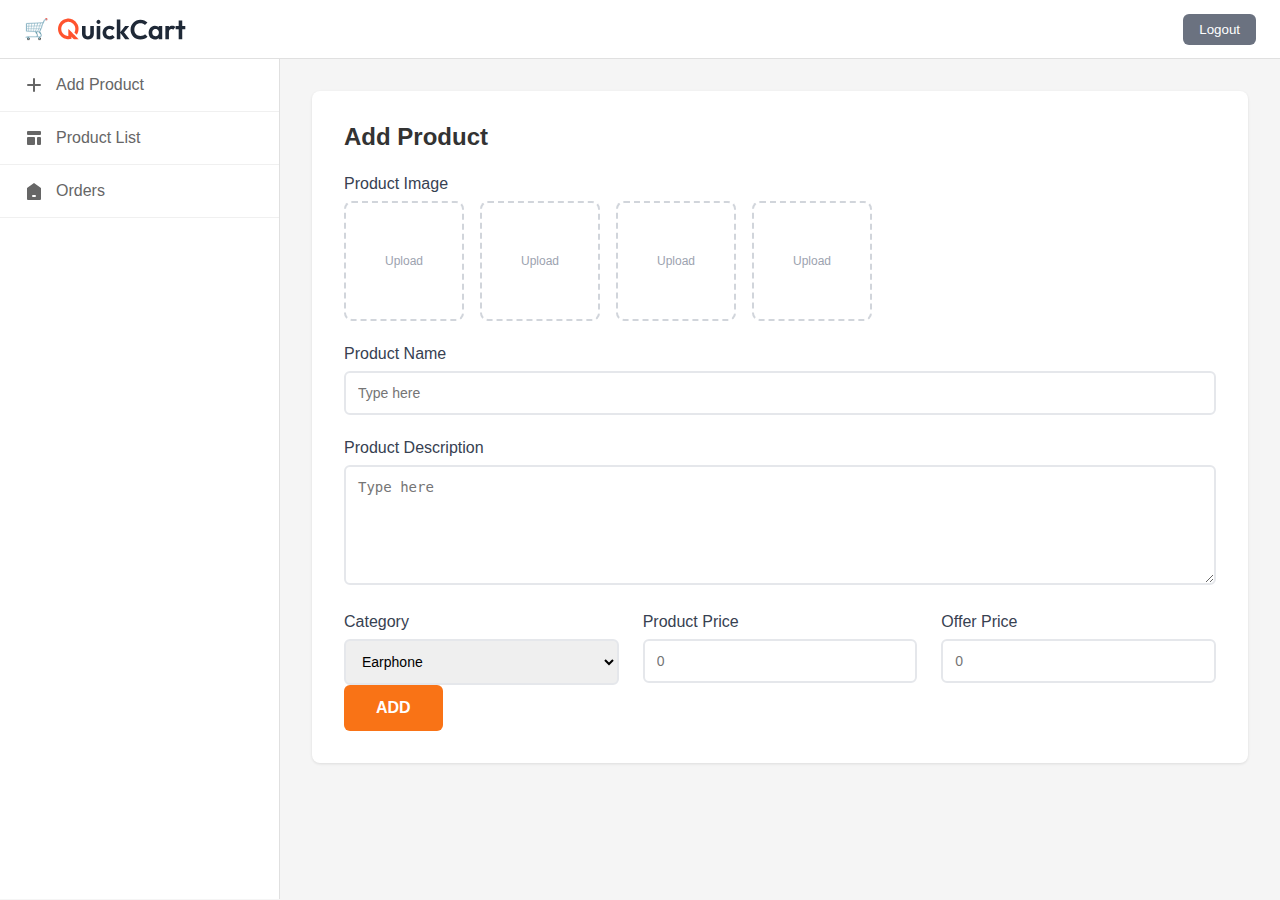
<file: app/seller-dashboard/index.html>
<!DOCTYPE html>
<html lang="en">
<head>
    <meta charset="UTF-8">
    <meta name="viewport" content="width=device-width, initial-scale=1.0">
    <title>QuickCart - Seller Dashboard</title>
    <style>
        * {
            margin: 0;
            padding: 0;
            box-sizing: border-box;
        }

        body {
            font-family: -apple-system, BlinkMacSystemFont, 'Segoe UI', Roboto, sans-serif;
            background-color: #f5f5f5;
        }

        .header {
            background: white;
            padding: 12px 24px;
            border-bottom: 1px solid #e0e0e0;
            display: flex;
            justify-content: space-between;
            align-items: center;
        }

        .logo {
            display: flex;
            align-items: center;
            font-size: 24px;
            font-weight: bold;
            color: #333;
        }

        .logo::before {
            content: "🛒";
            margin-right: 8px;
            font-size: 20px;
        }

        .logout-btn {
            background: #6b7280;
            color: white;
            border: none;
            padding: 8px 16px;
            border-radius: 6px;
            cursor: pointer;
            font-weight: 500;
        }

        .logout-btn:hover {
            background: #4b5563;
        }

        .container {
            display: flex;
            height: calc(100vh - 60px);
        }

        .sidebar {
            width: 280px;
            background: white;
            border-right: 1px solid #e0e0e0;
        }

        .sidebar-item {
            display: flex;
            align-items: center;
            padding: 16px 24px;
            cursor: pointer;
            border-bottom: 1px solid #f0f0f0;
            color: #666;
            font-weight: 500;
        }

        .sidebar-item:hover {
            background: #f9f9f9;
        }

        .sidebar-item.active {
            background: #fff4e6;
            border-left: 4px solid #f97316;
            color: #f97316;
        }

        .sidebar-item svg {
            width: 20px;
            height: 20px;
            margin-right: 12px;
        }

        .main-content {
            flex: 1;
            padding: 32px;
            overflow-y: auto;
        }

        .section {
            display: none;
            background: white;
            border-radius: 8px;
            padding: 32px;
            box-shadow: 0 1px 3px rgba(0,0,0,0.1);
        }

        .section.active {
            display: block;
        }

        .section-title {
            font-size: 24px;
            font-weight: 600;
            color: #333;
            margin-bottom: 24px;
        }

        .form-group {
            margin-bottom: 24px;
        }

        .form-label {
            display: block;
            margin-bottom: 8px;
            font-weight: 500;
            color: #374151;
        }

        .form-input {
            width: 100%;
            padding: 12px;
            border: 2px solid #e5e7eb;
            border-radius: 6px;
            font-size: 14px;
        }

        .form-input:focus {
            outline: none;
            border-color: #f97316;
        }

        .form-textarea {
            height: 120px;
            resize: vertical;
        }

        .form-row {
            display: flex;
            gap: 24px;
        }

        .form-col {
            flex: 1;
        }

        .image-upload {
            display: flex;
            gap: 16px;
            margin-bottom: 24px;
        }

        .upload-box {
            width: 120px;
            height: 120px;
            border: 2px dashed #d1d5db;
            border-radius: 8px;
            display: flex;
            align-items: center;
            justify-content: center;
            cursor: pointer;
            color: #9ca3af;
            font-size: 12px;
            text-align: center;
            transition: all 0.2s;
        }

        .upload-box:hover {
            border-color: #f97316;
            color: #f97316;
        }

        .add-btn {
            background: #f97316;
            color: white;
            border: none;
            padding: 14px 32px;
            border-radius: 6px;
            font-weight: 600;
            cursor: pointer;
            font-size: 16px;
        }

        .add-btn:hover {
            background: #ea580c;
        }

        .product-table {
            width: 100%;
            border-collapse: collapse;
            margin-top: 16px;
        }

        .product-table th {
            text-align: left;
            padding: 16px;
            background: #f9fafb;
            font-weight: 600;
            color: #374151;
            border-bottom: 1px solid #e5e7eb;
        }

        .product-table td {
            padding: 16px;
            border-bottom: 1px solid #f3f4f6;
        }

        .product-img {
            width: 60px;
            height: 60px;
            object-fit: cover;
            border-radius: 6px;
        }

        .product-info {
            display: flex;
            align-items: center;
            gap: 12px;
        }

        .product-name {
            font-weight: 500;
            color: #374151;
        }

        .category-badge {
            background: #e0e7ff;
            color: #3730a3;
            padding: 4px 12px;
            border-radius: 12px;
            font-size: 12px;
            font-weight: 500;
        }

        .visit-btn {
            background: #f97316;
            color: white;
            border: none;
            padding: 8px 16px;
            border-radius: 4px;
            cursor: pointer;
            font-size: 12px;
            font-weight: 500;
        }

        .visit-btn:hover {
            background: #ea580c;
        }

        .order-card {
            background: #fff;
            border: 1px solid #e5e7eb;
            border-radius: 8px;
            padding: 24px;
            margin-bottom: 16px;
            display: flex;
            align-items: center;
            gap: 24px;
        }

        .order-icon {
            width: 60px;
            height: 60px;
            background: linear-gradient(135deg, #ff6b35, #f7931e);
            border-radius: 8px;
            display: flex;
            align-items: center;
            justify-content: center;
            font-size: 24px;
        }

        .order-details {
            flex: 1;
        }

        .order-title {
            font-weight: 600;
            color: #374151;
            margin-bottom: 4px;
        }

        .order-items {
            color: #6b7280;
            font-size: 14px;
        }

        .customer-info {
            flex: 1;
        }

        .customer-name {
            font-weight: 600;
            color: #374151;
            margin-bottom: 4px;
        }

        .customer-address {
            color: #6b7280;
            font-size: 14px;
            line-height: 1.4;
        }

        .order-meta {
            text-align: right;
        }

        .order-price {
            font-size: 18px;
            font-weight: 700;
            color: #374151;
            margin-bottom: 8px;
        }

        .order-method, .order-date, .order-status {
            font-size: 14px;
            color: #6b7280;
            margin-bottom: 2px;
        }

        .status-pending {
            color: #d97706;
            font-weight: 500;
        }
    </style>
</head>
<body>
    <div class="header">
        <div class="logo"><img src="/assets/logo.svg" alt="Logo"></div>
        <button class="logout-btn">Logout</button>
    </div>

    <div class="container">
        <div class="sidebar">
            <div class="sidebar-item active" onclick="showSection('add-product')">
                <svg viewBox="0 0 20 20" fill="currentColor">
                    <path fill-rule="evenodd" d="M10 3a1 1 0 011 1v5h5a1 1 0 110 2h-5v5a1 1 0 11-2 0v-5H4a1 1 0 110-2h5V4a1 1 0 011-1z" clip-rule="evenodd" />
                </svg>
                Add Product
            </div>
            <div class="sidebar-item" onclick="showSection('product-list')">
                <svg viewBox="0 0 20 20" fill="currentColor">
                    <path d="M3 4a1 1 0 011-1h12a1 1 0 011 1v2a1 1 0 01-1 1H4a1 1 0 01-1-1V4zM3 10a1 1 0 011-1h6a1 1 0 011 1v6a1 1 0 01-1 1H4a1 1 0 01-1-1v-6zM14 9a1 1 0 00-1 1v6a1 1 0 001 1h2a1 1 0 001-1v-6a1 1 0 00-1-1h-2z" />
                </svg>
                Product List
            </div>
            <div class="sidebar-item" onclick="showSection('orders')">
                <svg viewBox="0 0 20 20" fill="currentColor">
                    <path fill-rule="evenodd" d="M10 2L3 7v11a1 1 0 001 1h12a1 1 0 001-1V7l-7-5zM8 15a1 1 0 011-1h2a1 1 0 110 2H9a1 1 0 01-1-1z" clip-rule="evenodd" />
                </svg>
                Orders
            </div>
        </div>

        <div class="main-content">
            <!-- Add Product Section -->
            <div id="add-product" class="section active">
                <h2 class="section-title">Add Product</h2>
                
                <div class="form-group">
                    <label class="form-label">Product Image</label>
                    <div class="image-upload">
                        <div class="upload-box" onclick="document.getElementById('img1').click()">
                            <input type="file" id="img1" accept="image/*" style="display:none" onchange="previewImage(this, 0)">
                            <div id="preview-0">Upload</div>
                        </div>
                        <div class="upload-box" onclick="document.getElementById('img2').click()">
                            <input type="file" id="img2" accept="image/*" style="display:none" onchange="previewImage(this, 1)">
                            <div id="preview-1">Upload</div>
                        </div>
                        <div class="upload-box" onclick="document.getElementById('img3').click()">
                            <input type="file" id="img3" accept="image/*" style="display:none" onchange="previewImage(this, 2)">
                            <div id="preview-2">Upload</div>
                        </div>
                        <div class="upload-box" onclick="document.getElementById('img4').click()">
                            <input type="file" id="img4" accept="image/*" style="display:none" onchange="previewImage(this, 3)">
                            <div id="preview-3">Upload</div>
                        </div>
                    </div>
                </div>

                <div class="form-group">
                    <label class="form-label">Product Name</label>
                    <input type="text" class="form-input" id="productName" placeholder="Type here">
                </div>

                <div class="form-group">
                    <label class="form-label">Product Description</label>
                    <textarea class="form-input form-textarea" id="productDescription" placeholder="Type here"></textarea>
                </div>

                <div class="form-row">
                    <div class="form-col">
                        <label class="form-label">Category</label>
                        <select class="form-input" id="category">
                            <option value="Earphone">Earphone</option>
                            <option value="Headphone">Headphone</option>
                            <option value="Camera">Camera</option>
                            <option value="Laptop">Laptop</option>
                            <option value="Smartphone">Smartphone</option>
                            <option value="Accessories">Accessories</option>
                            <option value="Gaming">Gaming</option>
                            <option value="Smartwatch">Smartwatch</option>
                        </select>
                    </div>
                    <div class="form-col">
                        <label class="form-label">Product Price</label>
                        <input type="number" class="form-input" id="productPrice" placeholder="0">
                    </div>
                    <div class="form-col">
                        <label class="form-label">Offer Price</label>
                        <input type="number" class="form-input" id="offerPrice" placeholder="0">
                    </div>
                </div>

                <button class="add-btn" onclick="addProduct()">ADD</button>
            </div>

            <!-- Product List Section -->
            <div id="product-list" class="section">
                <h2 class="section-title">All Products</h2>
                <table class="product-table">
                    <thead>
                        <tr>
                            <th>Product</th>
                            <th>Category</th>
                            <th>Price</th>
                            <th>Action</th>
                        </tr>
                    </thead>
                    <tbody id="productTableBody">
                        <!-- Existing products from main website -->
                        <tr>
                            <td>
                                <div class="product-info">
                                    <img src="[data-uri]" class="product-img" alt="AirPods">
                                    <span class="product-name">Apple AirPods Pro 2nd gen</span>
                                </div>
                            </td>
                            <td><span class="category-badge">Earphone</span></td>
                            <td>$399.99</td>
                            <td><button class="visit-btn">Visit 🗗</button></td>
                        </tr>
                        <tr>
                            <td>
                                <div class="product-info">
                                    <img src="[data-uri]" class="product-img" alt="Canon">
                                    <span class="product-name">Canon EOS R5</span>
                                </div>
                            </td>
                            <td><span class="category-badge">Camera</span></td>
                            <td>$3899.99</td>
                            <td><button class="visit-btn">Visit 🗗</button></td>
                        </tr>
                        <tr>
                            <td>
                                <div class="product-info">
                                    <img src="[data-uri]" class="product-img" alt="PlayStation">
                                    <span class="product-name">PlayStation 5</span>
                                </div>
                            </td>
                            <td><span class="category-badge">Accessories</span></td>
                            <td>$499.99</td>
                            <td><button class="visit-btn">Visit 🗗</button></td>
                        </tr>
                        <tr>
                            <td>
                                <div class="product-info">
                                    <img src="[data-uri]" class="product-img" alt="Samsung">
                                    <span class="product-name">Samsung Galaxy S23</span>
                                </div>
                            </td>
                            <td><span class="category-badge">Smartphone</span></td>
                            <td>$799.99</td>
                            <td><button class="visit-btn">Visit 🗗</button></td>
                        </tr>
                        <tr>
                            <td>
                                <div class="product-info">
                                    <img src="[data-uri]" class="product-img" alt="ASUS">
                                    <span class="product-name">ASUS ROG Zephyrus G16</span>
                                </div>
                            </td>
                            <td><span class="category-badge">Laptop</span></td>
                            <td>$1999.99</td>
                            <td><button class="visit-btn">Visit 🗗</button></td>
                        </tr>
                    </tbody>
                </table>
            </div>

            <!-- Orders Section -->
            <div id="orders" class="section">
                <h2 class="section-title">Orders</h2>
                
                <div class="order-card">
                    <div class="order-icon">📦</div>
                    <div class="order-details">
                        <div class="order-title">PlayStation 5 x 1</div>
                        <div class="order-items">Items: 1</div>
                    </div>
                    <div class="customer-info">
                        <div class="customer-name">dsm</div>
                        <div class="customer-address">
                            nduishfkwebvjekrbvejk<br>
                            sgne, rknqrejnq<br>
                            9876543210
                        </div>
                    </div>
                    <div class="order-meta">
                        <div class="order-price">$508.99</div>
                        <div class="order-method">Method: COD</div>
                        <div class="order-date">Date: 9/1/2025</div>
                        <div class="order-status status-pending">Payment: Pending</div>
                    </div>
                </div>

                <div class="order-card">
                    <div class="order-icon">📦</div>
                    <div class="order-details">
                        <div class="order-title">Samsung Galaxy S23 x 1</div>
                        <div class="order-items">Items: 1</div>
                    </div>
                    <div class="customer-info">
                        <div class="customer-name">Sagar</div>
                        <div class="customer-address">
                            C-102, Aakruthi Sunshine Apartments<br>
                            Bengaluru, Karnataka<br>
                            9876543210
                        </div>
                    </div>
                    <div class="order-meta">
                        <div class="order-price">$814.99</div>
                        <div class="order-method">Method: COD</div>
                        <div class="order-date">Date: 9/1/2025</div>
                        <div class="order-status status-pending">Payment: Pending</div>
                    </div>
                </div>

                <div class="order-card">
                    <div class="order-icon">📦</div>
                    <div class="order-details">
                        <div class="order-title">PlayStation 5 x 1</div>
                        <div class="order-items">Items: 1</div>
                    </div>
                    <div class="customer-info">
                        <div class="customer-name">Jay</div>
                        <div class="customer-address">
                            C-108 Gadhpur Township Kathodra rode Surat<br>
                            Jalalpur, GUJARAT<br>
                            9876543210
                        </div>
                    </div>
                    <div class="order-meta">
                        <div class="order-price">$508.99</div>
                        <div class="order-method">Method: COD</div>
                        <div class="order-date">Date: 9/1/2025</div>
                        <div class="order-status status-pending">Payment: Pending</div>
                    </div>
                </div>

                <div class="order-card">
                    <div class="order-icon">📦</div>
                    <div class="order-details">
                        <div class="order-title">Samsung Galaxy S23 x 1</div>
                        <div class="order-items">Items: 1</div>
                    </div>
                    <div class="customer-info">
                        <div class="customer-name">Awais</div>
                        <div class="customer-address">
                            Fouji Colony<br>
                            Liaquat Pur, Bahawalpur<br>
                            9876543210
                        </div>
                    </div>
                    <div class="order-meta">
                        <div class="order-price">$814.99</div>
                        <div class="order-method">Method: COD</div>
                        <div class="order-date">Date: 9/1/2025</div>
                        <div class="order-status status-pending">Payment: Pending</div>
                    </div>
                </div>

                <div class="order-card">
                    <div class="order-icon">📦</div>
                    <div class="order-details">
                        <div class="order-title">Samsung Galaxy S23 x 2</div>
                        <div class="order-items">Items: 1</div>
                    </div>
                    <div class="customer-info">
                        <div class="customer-name">jk</div>
                        <div class="customer-address">
                            Address not provided
                        </div>
                    </div>
                    <div class="order-meta">
                        <div class="order-price">$1629.98</div>
                        <div class="order-method">Method: COD</div>
                        <div class="order-date">Date: 9/1/2025</div>
                        <div class="order-status status-pending">Payment: Pending</div>
                    </div>
                </div>
            </div>
        </div>
    </div>

    <script>
        let products = [];

        function showSection(sectionId) {
            // Hide all sections
            document.querySelectorAll('.section').forEach(section => {
                section.classList.remove('active');
            });
            
            // Remove active from all sidebar items
            document.querySelectorAll('.sidebar-item').forEach(item => {
                item.classList.remove('active');
            });
            
            // Show selected section
            document.getElementById(sectionId).classList.add('active');
            
            // Add active to clicked sidebar item
            event.target.classList.add('active');
        }

        function previewImage(input, index) {
            if (input.files && input.files[0]) {
                const reader = new FileReader();
                reader.onload = function(e) {
                    const preview = document.getElementById(`preview-${index}`);
                    preview.innerHTML = `<img src="${e.target.result}" style="width: 100%; height: 100%; object-fit: cover; border-radius: 6px;">`;
                };
                reader.readAsDataURL(input.files[0]);
            }
        }

        function addProduct() {
            const name = document.getElementById('productName').value;
            const description = document.getElementById('productDescription').value;
            const category = document.getElementById('category').value;
            const price = document.getElementById('productPrice').value;
            const offerPrice = document.getElementById('offerPrice').value;

            if (!name || !description || !price) {
                alert('Please fill in all required fields');
                return;
            }

            const product = {
                name,
                description,
                category,
                price: parseFloat(price),
                offerPrice: offerPrice ? parseFloat(offerPrice) : null,
                image: '[data-uri]'
            };

            products.push(product);
            addProductToTable(product);
            clearForm();
            alert('Product added successfully!');
        }

        function addProductToTable(product) {
            const tableBody = document.getElementById('productTableBody');
            const row = document.createElement('tr');
            
            const displayPrice = product.offerPrice ? `${product.offerPrice.toFixed(2)}` : `${product.price.toFixed(2)}`;
            
            row.innerHTML = `
                <td>
                    <div class="product-info">
                        <img src="${product.image}" class="product-img" alt="${product.name}">
                        <span class="product-name">${product.name}</span>
                    </div>
                </td>
                <td><span class="category-badge">${product.category}</span></td>
                <td>${displayPrice}</td>
                <td><button class="visit-btn">Visit 🗗</button></td>
            `;
            
            tableBody.appendChild(row);
        }

        function clearForm() {
            document.getElementById('productName').value = '';
            document.getElementById('productDescription').value = '';
            document.getElementById('productPrice').value = '';
            document.getElementById('offerPrice').value = '';
            document.getElementById('category').value = 'Earphone';
            
            // Reset image previews
            for (let i = 0; i < 4; i++) {
                document.getElementById(`preview-${i}`).innerHTML = 'Upload';
                document.getElementById(`img${i + 1}`).value = '';
            }
        }

        // Initialize dashboard
        document.addEventListener('DOMContentLoaded', function() {
            // Set default active section
            showSection('add-product');
        });
    </script>
</body>
</html>
</file>
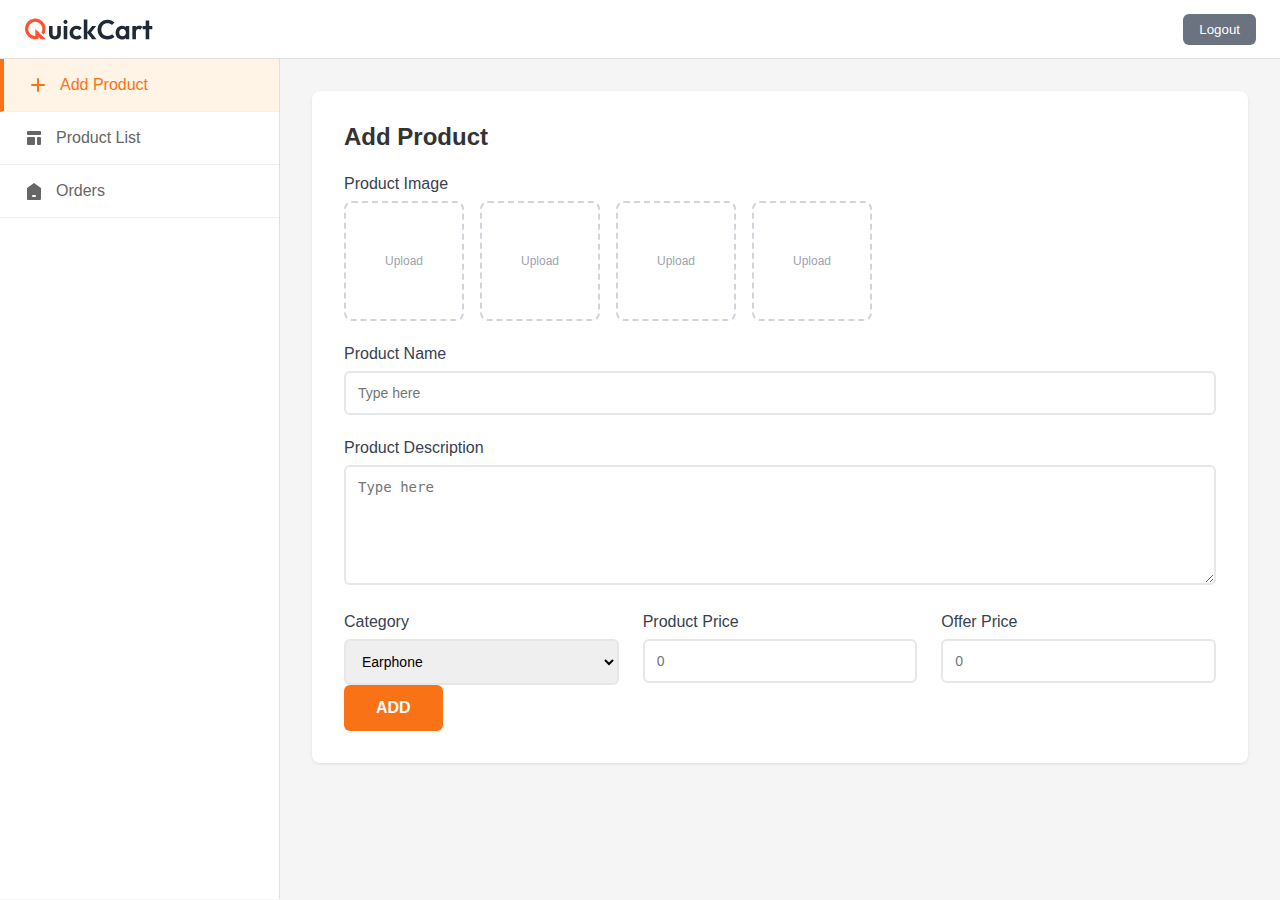
<file: app/seller-dashboard/seller.html>
<!DOCTYPE html>
<html lang="en">
<head>
    <meta charset="UTF-8">
    <meta name="viewport" content="width=device-width, initial-scale=1.0">
    <title>QuickCart - Seller Dashboard</title>
    <style>
        * {
            margin: 0;
            padding: 0;
            box-sizing: border-box;
        }

        body {
            font-family: -apple-system, BlinkMacSystemFont, 'Segoe UI', Roboto, sans-serif;
            background-color: #f5f5f5;
        }

        .header {
            background: white;
            padding: 12px 24px;
            border-bottom: 1px solid #e0e0e0;
            display: flex;
            justify-content: space-between;
            align-items: center;
        }

        .logo {
            display: flex;
            align-items: center;
            font-size: 24px;
            font-weight: bold;
            color: #333;
        }

        .logo::before {
            content: "";
            width: 24px;
            height: 24px;
            margin-right: 8px;
            background-image: url('[data-uri]');
            background-size: contain;
            background-repeat: no-repeat;
        }

        .logout-btn {
            background: #6b7280;
            color: white;
            border: none;
            padding: 8px 16px;
            border-radius: 6px;
            cursor: pointer;
            font-weight: 500;
        }

        .logout-btn:hover {
            background: #4b5563;
        }

        .container {
            display: flex;
            height: calc(100vh - 60px);
        }

        .sidebar {
            width: 280px;
            background: white;
            border-right: 1px solid #e0e0e0;
        }

        .sidebar-item {
            display: flex;
            align-items: center;
            padding: 16px 24px;
            cursor: pointer;
            border-bottom: 1px solid #f0f0f0;
            color: #666;
            font-weight: 500;
        }

        .sidebar-item:hover {
            background: #f9f9f9;
        }

        .sidebar-item.active {
            background: #fff4e6;
            border-left: 4px solid #f97316;
            color: #f97316;
        }

        .sidebar-item svg {
            width: 20px;
            height: 20px;
            margin-right: 12px;
        }

        .main-content {
            flex: 1;
            padding: 32px;
            overflow-y: auto;
        }

        .section {
            display: none;
            background: white;
            border-radius: 8px;
            padding: 32px;
            box-shadow: 0 1px 3px rgba(0,0,0,0.1);
        }

        .section.active {
            display: block;
        }

        .section-title {
            font-size: 24px;
            font-weight: 600;
            color: #333;
            margin-bottom: 24px;
        }

        .form-group {
            margin-bottom: 24px;
        }

        .form-label {
            display: block;
            margin-bottom: 8px;
            font-weight: 500;
            color: #374151;
        }

        .form-input {
            width: 100%;
            padding: 12px;
            border: 2px solid #e5e7eb;
            border-radius: 6px;
            font-size: 14px;
        }

        .form-input:focus {
            outline: none;
            border-color: #f97316;
        }

        .form-textarea {
            height: 120px;
            resize: vertical;
        }

        .form-row {
            display: flex;
            gap: 24px;
        }

        .form-col {
            flex: 1;
        }

        .image-upload {
            display: flex;
            gap: 16px;
            margin-bottom: 24px;
        }

        .upload-box {
            width: 120px;
            height: 120px;
            border: 2px dashed #d1d5db;
            border-radius: 8px;
            display: flex;
            align-items: center;
            justify-content: center;
            cursor: pointer;
            color: #9ca3af;
            font-size: 12px;
            text-align: center;
            transition: all 0.2s;
        }

        .upload-box:hover {
            border-color: #f97316;
            color: #f97316;
        }

        .add-btn {
            background: #f97316;
            color: white;
            border: none;
            padding: 14px 32px;
            border-radius: 6px;
            font-weight: 600;
            cursor: pointer;
            font-size: 16px;
        }

        .add-btn:hover {
            background: #ea580c;
        }

        .product-table {
            width: 100%;
            border-collapse: collapse;
            margin-top: 16px;
        }

        .product-table th {
            text-align: left;
            padding: 16px;
            background: #f9fafb;
            font-weight: 600;
            color: #374151;
            border-bottom: 1px solid #e5e7eb;
        }

        .product-table td {
            padding: 16px;
            border-bottom: 1px solid #f3f4f6;
        }

        .product-img {
            width: 60px;
            height: 60px;
            object-fit: cover;
            border-radius: 6px;
        }

        .product-info {
            display: flex;
            align-items: center;
            gap: 12px;
        }

        .product-name {
            font-weight: 500;
            color: #374151;
        }

        .category-badge {
            background: #e0e7ff;
            color: #3730a3;
            padding: 4px 12px;
            border-radius: 12px;
            font-size: 12px;
            font-weight: 500;
        }

        .visit-btn {
            background: #f97316;
            color: white;
            border: none;
            padding: 8px 16px;
            border-radius: 4px;
            cursor: pointer;
            font-size: 12px;
            font-weight: 500;
            display: flex;
            align-items: center;
            gap: 4px;
        }

        .visit-btn:hover {
            background: #ea580c;
        }

        .order-card {
            background: #fff;
            border: 1px solid #e5e7eb;
            border-radius: 8px;
            padding: 24px;
            margin-bottom: 16px;
            display: flex;
            align-items: center;
            gap: 24px;
        }

        .order-icon {
            width: 60px;
            height: 60px;
            background: linear-gradient(135deg, #ff6b35, #f7931e);
            border-radius: 8px;
            display: flex;
            align-items: center;
            justify-content: center;
            font-size: 24px;
        }

        .order-details {
            flex: 1;
        }

        .order-title {
            font-weight: 600;
            color: #374151;
            margin-bottom: 4px;
        }

        .order-items {
            color: #6b7280;
            font-size: 14px;
        }

        .customer-info {
            flex: 1;
        }

        .customer-name {
            font-weight: 600;
            color: #374151;
            margin-bottom: 4px;
        }

        .customer-address {
            color: #6b7280;
            font-size: 14px;
            line-height: 1.4;
        }

        .order-meta {
            text-align: right;
        }

        .order-price {
            font-size: 18px;
            font-weight: 700;
            color: #374151;
            margin-bottom: 8px;
        }

        .order-method, .order-date, .order-status {
            font-size: 14px;
            color: #6b7280;
            margin-bottom: 2px;
        }

        .status-pending {
            color: #d97706;
            font-weight: 500;
        }
    </style>
</head>
<body>
    <div class="header">
        <img src="/assets/logo.svg" alt="logo" class="logo">
        <button class="logout-btn">Logout</button>
    </div>

    <div class="container">
        <div class="sidebar">
            <div class="sidebar-item active" onclick="showSection('add-product')">
                <svg viewBox="0 0 20 20" fill="currentColor">
                    <path fill-rule="evenodd" d="M10 3a1 1 0 011 1v5h5a1 1 0 110 2h-5v5a1 1 0 11-2 0v-5H4a1 1 0 110-2h5V4a1 1 0 011-1z" clip-rule="evenodd" />
                </svg>
                Add Product
            </div>
            <div class="sidebar-item" onclick="showSection('product-list')">
                <svg viewBox="0 0 20 20" fill="currentColor">
                    <path d="M3 4a1 1 0 011-1h12a1 1 0 011 1v2a1 1 0 01-1 1H4a1 1 0 01-1-1V4zM3 10a1 1 0 011-1h6a1 1 0 011 1v6a1 1 0 01-1 1H4a1 1 0 01-1-1v-6zM14 9a1 1 0 00-1 1v6a1 1 0 001 1h2a1 1 0 001-1v-6a1 1 0 00-1-1h-2z" />
                </svg>
                Product List
            </div>
            <div class="sidebar-item" onclick="showSection('orders')">
                <svg viewBox="0 0 20 20" fill="currentColor">
                    <path fill-rule="evenodd" d="M10 2L3 7v11a1 1 0 001 1h12a1 1 0 001-1V7l-7-5zM8 15a1 1 0 011-1h2a1 1 0 110 2H9a1 1 0 01-1-1z" clip-rule="evenodd" />
                </svg>
                Orders
            </div>
        </div>

        <div class="main-content">
            <!-- Add Product Section -->
            <div id="add-product" class="section active">
                <h2 class="section-title">Add Product</h2>
                
                <div class="form-group">
                    <label class="form-label">Product Image</label>
                    <div class="image-upload">
                        <div class="upload-box" onclick="document.getElementById('img1').click()">
                            <input type="file" id="img1" accept="image/*" style="display:none" onchange="previewImage(this, 0)">
                            <div id="preview-0">Upload</div>
                        </div>
                        <div class="upload-box" onclick="document.getElementById('img2').click()">
                            <input type="file" id="img2" accept="image/*" style="display:none" onchange="previewImage(this, 1)">
                            <div id="preview-1">Upload</div>
                        </div>
                        <div class="upload-box" onclick="document.getElementById('img3').click()">
                            <input type="file" id="img3" accept="image/*" style="display:none" onchange="previewImage(this, 2)">
                            <div id="preview-2">Upload</div>
                        </div>
                        <div class="upload-box" onclick="document.getElementById('img4').click()">
                            <input type="file" id="img4" accept="image/*" style="display:none" onchange="previewImage(this, 3)">
                            <div id="preview-3">Upload</div>
                        </div>
                    </div>
                </div>

                <div class="form-group">
                    <label class="form-label">Product Name</label>
                    <input type="text" class="form-input" id="productName" placeholder="Type here">
                </div>

                <div class="form-group">
                    <label class="form-label">Product Description</label>
                    <textarea class="form-input form-textarea" id="productDescription" placeholder="Type here"></textarea>
                </div>

                <div class="form-row">
                    <div class="form-col">
                        <label class="form-label">Category</label>
                        <select class="form-input" id="category">
                            <option value="Earphone">Earphone</option>
                            <option value="Headphone">Headphone</option>
                            <option value="Camera">Camera</option>
                            <option value="Laptop">Laptop</option>
                            <option value="Smartphone">Smartphone</option>
                            <option value="Accessories">Accessories</option>
                            <option value="Gaming">Gaming</option>
                            <option value="Smartwatch">Smartwatch</option>
                        </select>
                    </div>
                    <div class="form-col">
                        <label class="form-label">Product Price</label>
                        <input type="number" class="form-input" id="productPrice" placeholder="0">
                    </div>
                    <div class="form-col">
                        <label class="form-label">Offer Price</label>
                        <input type="number" class="form-input" id="offerPrice" placeholder="0">
                    </div>
                </div>

                <button class="add-btn" onclick="addProduct()">ADD</button>
            </div>

            <!-- Product List Section -->
            <div id="product-list" class="section">
                <h2 class="section-title">All Products</h2>
                <table class="product-table">
                    <thead>
                        <tr>
                            <th>Product</th>
                            <th>Category</th>
                            <th>Price</th>
                            <th>Action</th>
                        </tr>
                    </thead>
                    <tbody id="productTableBody">
                        <!-- Existing products from main website -->
                        <tr>
                            <td>
                                <div class="product-info">
                                    <img src="[data-uri]" class="product-img" alt="AirPods">
                                    <span class="product-name">Apple AirPods Pro 2nd gen</span>
                                </div>
                            </td>
                            <td><span class="category-badge">Earphone</span></td>
                            <td>$399.99</td>
                            <td>
                                <button class="visit-btn">
                                    Visit 
                                    <svg width="12" height="12" viewBox="0 0 12 12" fill="currentColor">
                                        <path d="M10.5 1.5H4.5V0H12V7.5H10.5V1.5ZM9 3L0 12L0.75 12.75L9.75 3.75V9H11.25V1.5H3.75V3H9Z"/>
                                    </svg>
                                </button>
                            </td>
                        </tr>
                        <tr>
                            <td>
                                <div class="product-info">
                                    <img src="[data-uri]" class="product-img" alt="Canon">
                                    <span class="product-name">Canon EOS R5</span>
                                </div>
                            </td>
                            <td><span class="category-badge">Camera</span></td>
                            <td>$3899.99</td>
                            <td>
                                <button class="visit-btn">
                                    Visit 
                                    <svg width="12" height="12" viewBox="0 0 12 12" fill="currentColor">
                                        <path d="M10.5 1.5H4.5V0H12V7.5H10.5V1.5ZM9 3L0 12L0.75 12.75L9.75 3.75V9H11.25V1.5H3.75V3H9Z"/>
                                    </svg>
                                </button>
                            </td>
                        </tr>
                        <tr>
                            <td>
                                <div class="product-info">
                                    <img src="[data-uri]" class="product-img" alt="PlayStation">
                                    <span class="product-name">PlayStation 5</span>
                                </div>
                            </td>
                            <td><span class="category-badge">Accessories</span></td>
                            <td>$499.99</td>
                            <td>
                                <button class="visit-btn">
                                    Visit 
                                    <svg width="12" height="12" viewBox="0 0 12 12" fill="currentColor">
                                        <path d="M10.5 1.5H4.5V0H12V7.5H10.5V1.5ZM9 3L0 12L0.75 12.75L9.75 3.75V9H11.25V1.5H3.75V3H9Z"/>
                                    </svg>
                                </button>
                            </td>
                        </tr>
                        <tr>
                            <td>
                                <div class="product-info">
                                    <img src="[data-uri]" class="product-img" alt="Samsung">
                                    <span class="product-name">Samsung Galaxy S23</span>
                                </div>
                            </td>
                            <td><span class="category-badge">Smartphone</span></td>
                            <td>$799.99</td>
                            <td>
                                <button class="visit-btn">
                                    Visit 
                                    <svg width="12" height="12" viewBox="0 0 12 12" fill="currentColor">
                                        <path d="M10.5 1.5H4.5V0H12V7.5H10.5V1.5ZM9 3L0 12L0.75 12.75L9.75 3.75V9H11.25V1.5H3.75V3H9Z"/>
                                    </svg>
                                </button>
                            </td>
                        </tr>
                        <tr>
                            <td>
                                <div class="product-info">
                                    <img src="[data-uri]" class="product-img" alt="ASUS">
                                    <span class="product-name">ASUS ROG Zephyrus G16</span>
                                </div>
                            </td>
                            <td><span class="category-badge">Laptop</span></td>
                            <td>$1999.99</td>
                            <td>
                                <button class="visit-btn">
                                    Visit 
                                    <svg width="12" height="12" viewBox="0 0 12 12" fill="currentColor">
                                        <path d="M10.5 1.5H4.5V0H12V7.5H10.5V1.5ZM9 3L0 12L0.75 12.75L9.75 3.75V9H11.25V1.5H3.75V3H9Z"/>
                                    </svg>
                                </button>
                            </td>
                        </tr>
                    </tbody>
                </table>
            </div>

            <!-- Orders Section -->
            <div id="orders" class="section">
                <h2 class="section-title">Orders</h2>
                
                <div class="order-card">
                    <div class="order-icon">
                        <svg viewBox="0 0 24 24" fill="currentColor" width="28" height="28">
                            <path d="M19.5 3.5L18 2l-1.5 1.5L15 2l-1.5 1.5L12 2l-1.5 1.5L9 2 7.5 3.5 6 2v14H3v3c0 1.66 1.34 3 3 3h12c1.66 0 3-1.34 3-3V2l-1.5 1.5zM19 19c0 .55-.45 1-1 1H6c-.55 0-1-.45-1-1v-1h14v1zm0-3H8V5h11v11z"/>
                        </svg>
                    </div>
                    <div class="order-details">
                        <div class="order-title">PlayStation 5 x 1</div>
                        <div class="order-items">Items: 1</div>
                    </div>
                    <div class="customer-info">
                        <div class="customer-name">dsm</div>
                        <div class="customer-address">
                            nduishfkwebvjekrbvejk<br>
                            sgne, rknqrejnq<br>
                            9876543210
                        </div>
                    </div>
                    <div class="order-meta">
                        <div class="order-price">$508.99</div>
                        <div class="order-method">Method: COD</div>
                        <div class="order-date">Date: 9/1/2025</div>
                        <div class="order-status status-pending">Payment: Pending</div>
                    </div>
                </div>

                <div class="order-card">
                    <div class="order-icon">
                        <svg viewBox="0 0 24 24" fill="currentColor" width="28" height="28">
                            <path d="M19.5 3.5L18 2l-1.5 1.5L15 2l-1.5 1.5L12 2l-1.5 1.5L9 2 7.5 3.5 6 2v14H3v3c0 1.66 1.34 3 3 3h12c1.66 0 3-1.34 3-3V2l-1.5 1.5zM19 19c0 .55-.45 1-1 1H6c-.55 0-1-.45-1-1v-1h14v1zm0-3H8V5h11v11z"/>
                        </svg>
                    </div>
                    <div class="order-details">
                        <div class="order-title">Samsung Galaxy S23 x 1</div>
                        <div class="order-items">Items: 1</div>
                    </div>
                    <div class="customer-info">
                        <div class="customer-name">Sagar</div>
                        <div class="customer-address">
                            C-102, Aakruthi Sunshine Apartments<br>
                            Bengaluru, Karnataka<br>
                            9876543210
                        </div>
                    </div>
                    <div class="order-meta">
                        <div class="order-price">$814.99</div>
                        <div class="order-method">Method: COD</div>




                    </div>
                </div>
            </div>
        </div>
    </div>


    <script>
        function showSection(sectionId) {
            // 1. Hide all sections
            const allSections = document.querySelectorAll('.section');
            allSections.forEach(section => {
                section.classList.remove('active');
            });

            // 2. Remove 'active' class from all sidebar items
            const allSidebarItems = document.querySelectorAll('.sidebar-item');
            allSidebarItems.forEach(item => {
                item.classList.remove('active');
            });

            // 3. Show the selected section and add 'active' class to sidebar item
            const selectedSection = document.getElementById(sectionId);
            if (selectedSection) {
                selectedSection.classList.add('active');
            }

            // Optional: Add 'active' class to the clicked sidebar item
            const selectedSidebarItem = document.querySelector(`.sidebar-item[onclick="showSection('${sectionId}')"]`);
            if (selectedSidebarItem) {
                selectedSidebarItem.classList.add('active');
            }
        }

        // Optional: Initial state on page load
        // This ensures that the 'add-product' section is shown and active when the page first loads
        document.addEventListener('DOMContentLoaded', () => {
            showSection('add-product');
        });
    </script>
</body>
</html>
</file>
